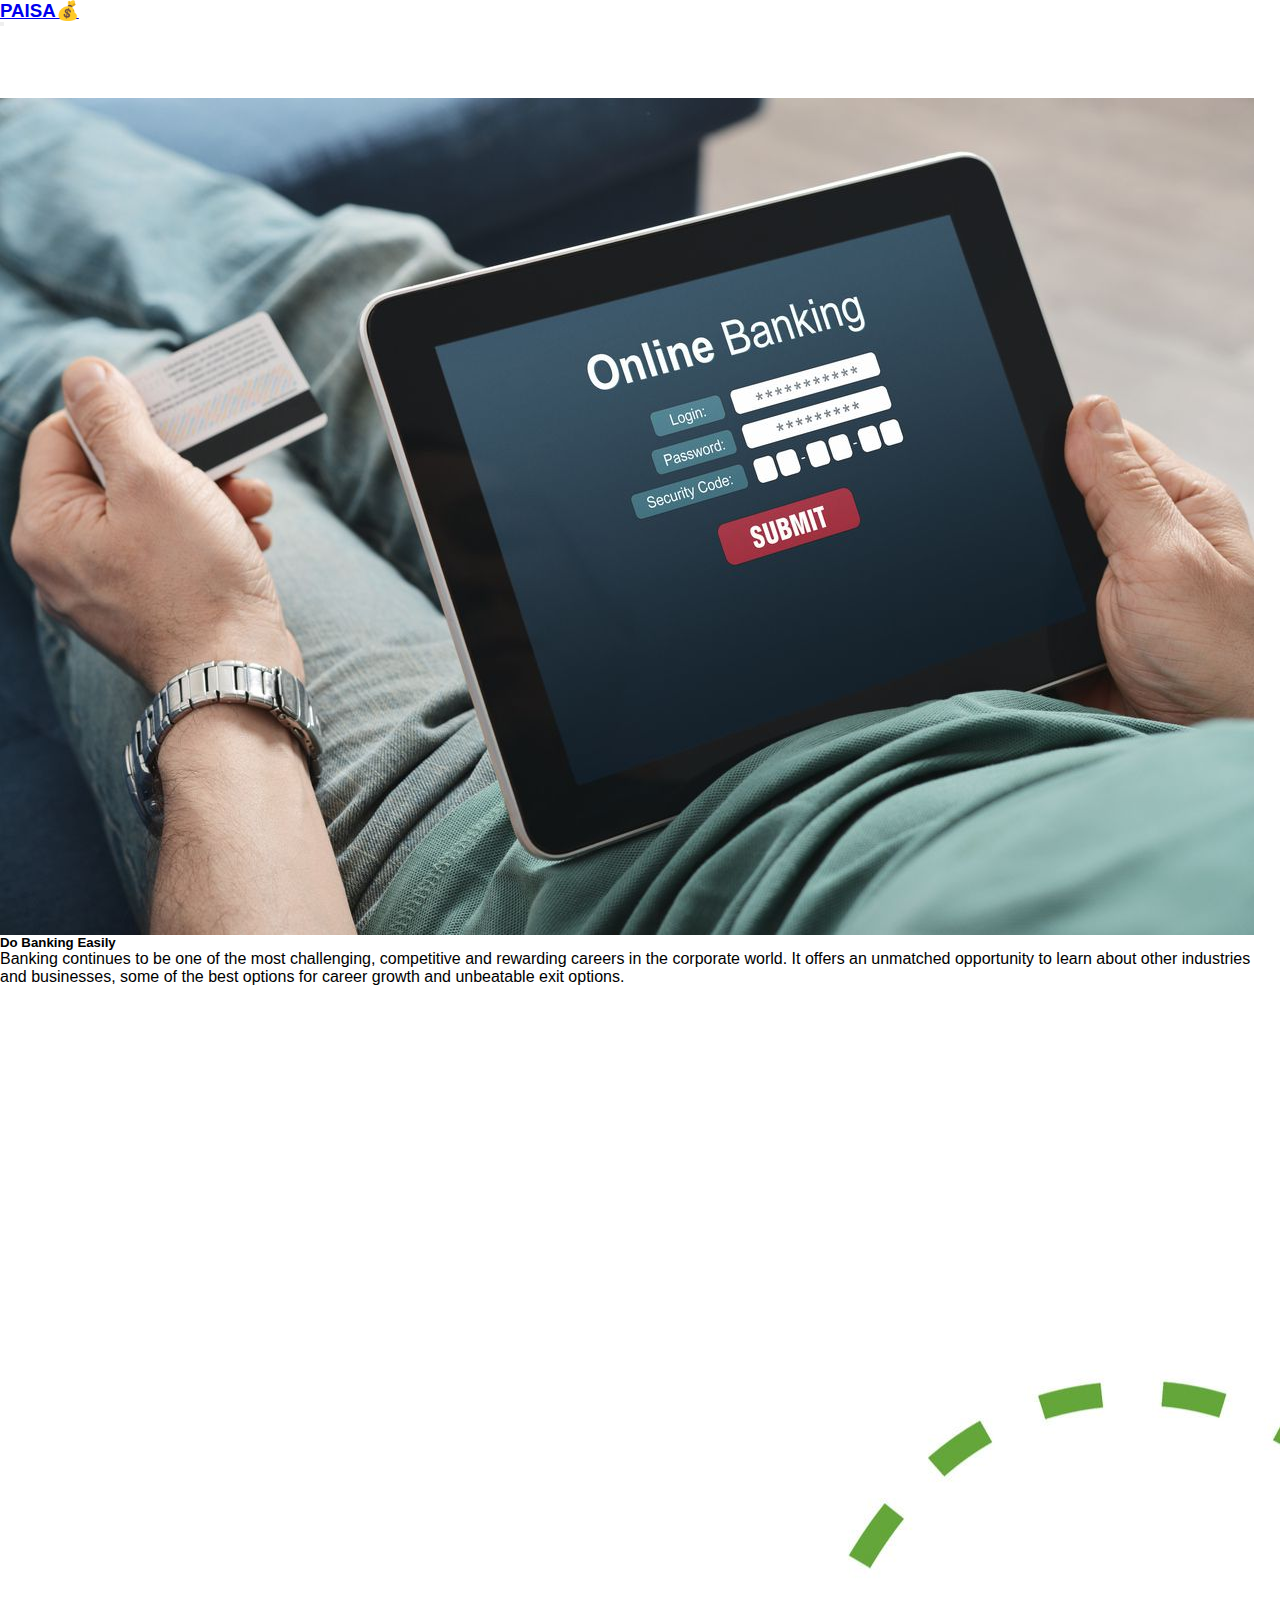
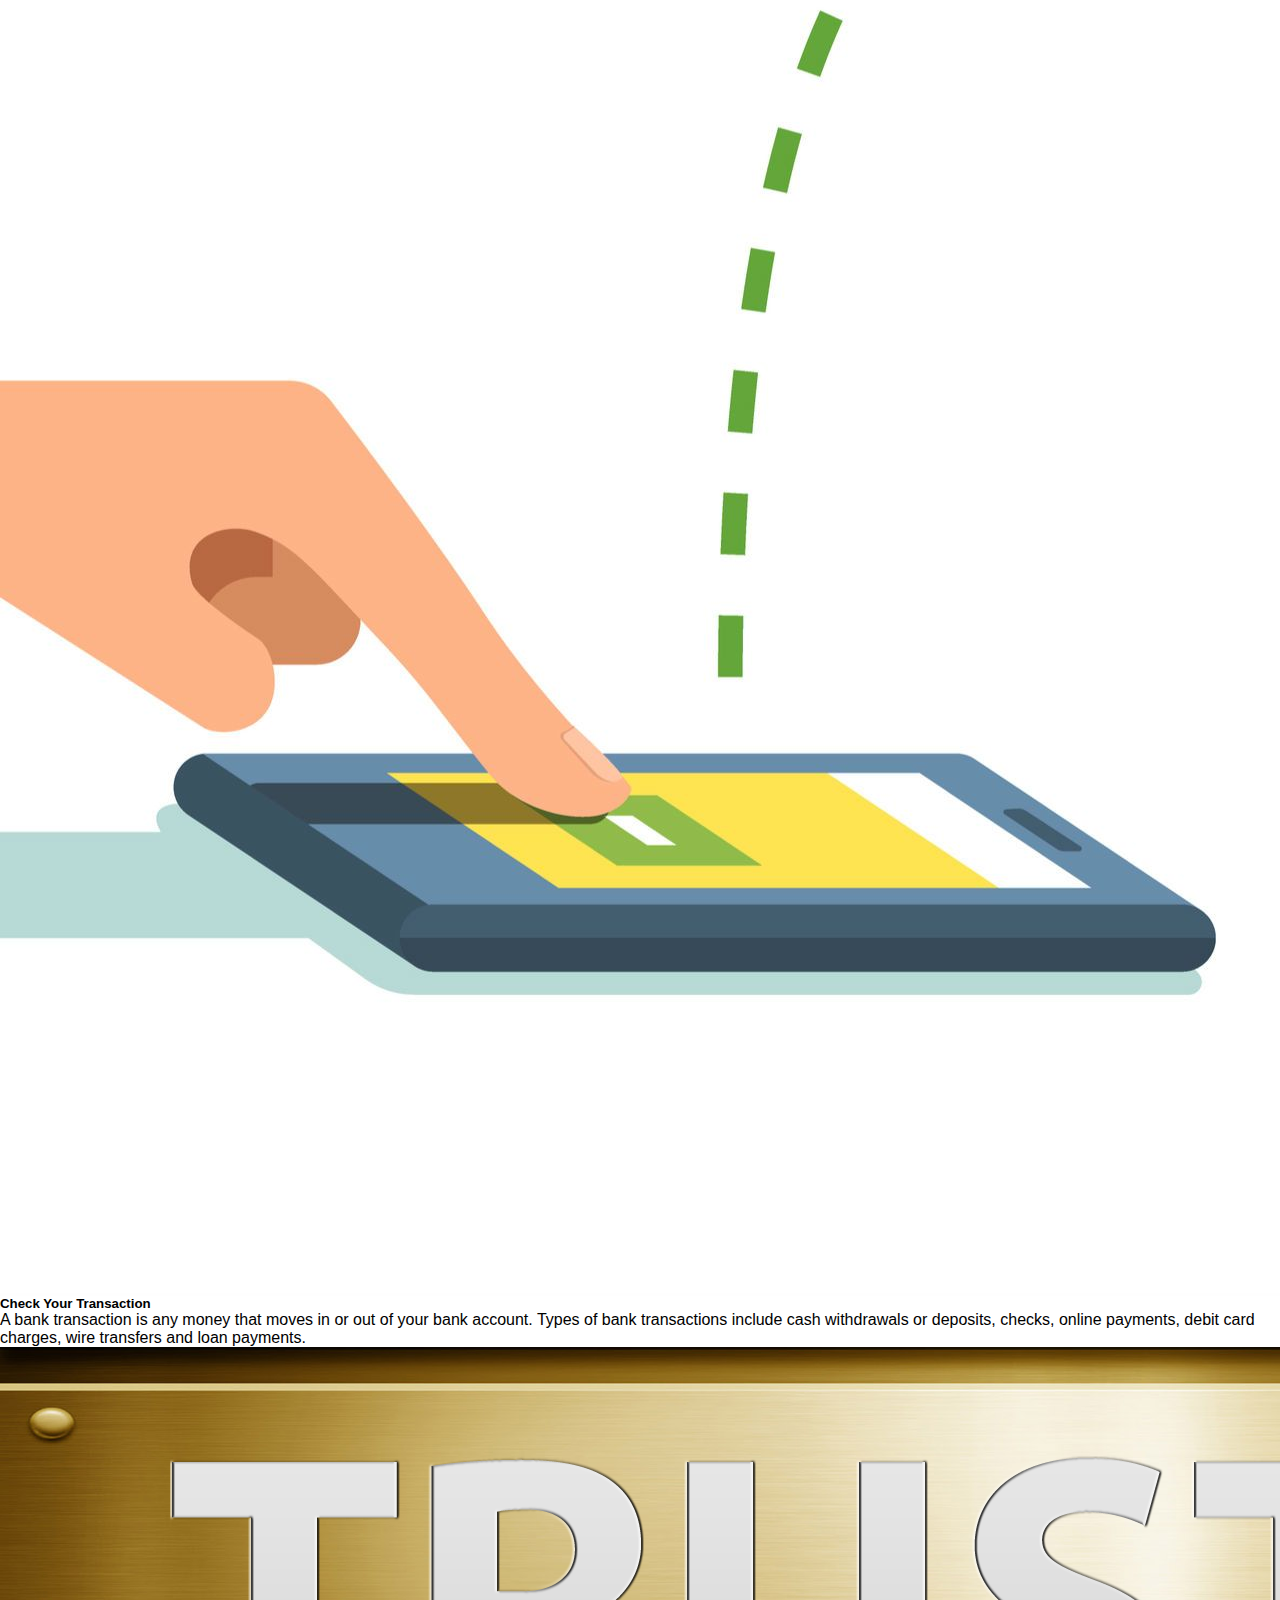
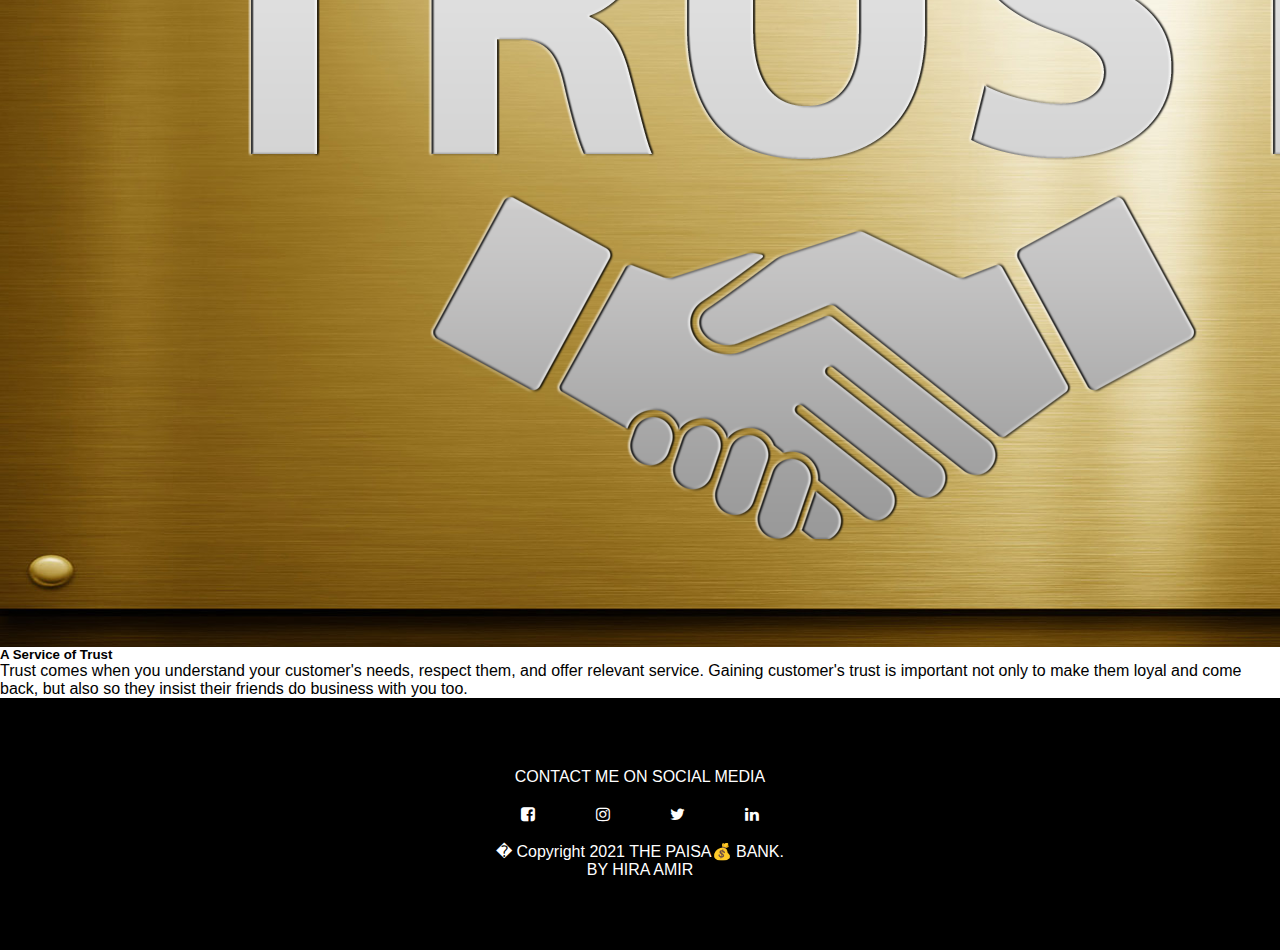
<file: bank.html>
<html>

<head>
  <title>Banking SYstem</title>
  <link rel="stylesheet" href="style.css">
  <!-- CSS -->
  <link rel="stylesheet" href="https://cdn.jsdelivr.net/npm/bootstrap@4.5.3/dist/css/bootstrap.min.css"
    integrity="sha384-TX8t27EcRE3e/ihU7zmQxVncDAy5uIKz4rEkgIXeMed4M0jlfIDPvg6uqKI2xXr2" crossorigin="anonymous">
  <script src="https://code.jquery.com/jquery-3.5.1.slim.min.js"
    integrity="sha384-DfXdz2htPH0lsSSs5nCTpuj/zy4C+OGpamoFVy38MVBnE+IbbVYUew+OrCXaRkfj"
    crossorigin="anonymous"></script>
  <script src="https://cdn.jsdelivr.net/npm/bootstrap@4.5.3/dist/js/bootstrap.bundle.min.js"
    integrity="sha384-ho+j7jyWK8fNQe+A12Hb8AhRq26LrZ/JpcUGGOn+Y7RsweNrtN/tE3MoK7ZeZDyx"
    crossorigin="anonymous"></script>


</head>

<body>
  <nav class="navbar navbar-expand-lg navbar-dark bg-dark">
    <div class="container-fluid">
      <a class="navbar-brand" href="index.html">
        <h3>PAISA💰</h3>
      </a>
      <button class="navbar-toggler" type="button" data-bs-toggle="collapse" data-bs-target="#navbarSupportedContent"
        aria-controls="navbarSupportedContent" aria-expanded="false" aria-label="Toggle navigation">
        <span class="navbar-toggler-icon"></span>
      </button>
      <div class="collapse navbar-collapse" id="navbarSupportedContent">
        <ul class="navbar-nav me-auto mb-2 mb-lg-0">
          <li class="nav-item">
            <a class="nav-link active" aria-current="page" href="index.html">HOME</a>
          </li>
          <li class="nav-item">
            <a class="nav-link " aria-current="page" href="customer.html">CUSTOMERS</a>
          </li>
          <li class="nav-item">
            <a class="nav-link " aria-current="page" href="customer.html">TRANSACTION HISTORY</a>
          </li>
          <li class="nav-item">
            <a class="nav-link " aria-current="page" href="bank.html">ABOUT</a>
          </li>

        </ul>
      </div>
    </div>
  </nav>
  <!----------------------------------------->
  <div class=" my-3">
    <div class="card-group">
      <div class="card">
        <img src="online banking.jpg" class="card-img-top" alt="...">
        <div class="card-body">
          <h5 class="card-title">Do Banking Easily</h5>
          <p class="card-text">
            Banking continues to be one of the most challenging, competitive and rewarding careers in the corporate
            world. It offers an unmatched opportunity to learn about other industries and businesses, some of the best
            options for career growth and unbeatable exit options.</p>

        </div>
      </div>
      <div class="card">
        <img src="money transfer.jpg" class="card-img-top" alt="...">
        <div class="card-body">
          <h5 class="card-title">Check Your Transaction</h5>
          <p class="card-text">A bank transaction is any money that moves in or out of your bank account. Types of bank
            transactions include cash withdrawals or deposits, checks, online payments, debit card charges, wire
            transfers and loan payments.</p>

        </div>
      </div>
      <div class="card">
        <img src="trust.png" card-img-top" alt="...">
        <div class="card-body">
          <h5 class="card-title">A Service of Trust</h5>
          <p class="card-text">Trust comes when you understand your customer's needs, respect them, and offer relevant
            service. Gaining customer's trust is important not only to make them loyal and come back, but also so they
            insist their friends do business with you too.</p>

        </div>
      </div>
    </div>
  </div>



  <!---Action -->
  <footer id="footer" class="coloured-section">
    <p>CONTACT ME ON SOCIAL MEDIA</p>
    <link rel="stylesheet" href="https://cdnjs.cloudflare.com/ajax/libs/font-awesome/4.7.0/css/font-awesome.min.css">
    <i class="social-icon fa fa-facebook-square" aria-hidden></i>
    <i class="social-icon fa fa-instagram" aria-hidden="true"></i>
    <i class="social-icon fa fa-twitter" aria-hidden="true"></i>
    <i class="social-icon fa fa-linkedin" aria-hidden="true"></i>
    <p>� Copyright 2021 THE PAISA💰 BANK.</p>
    <p>BY HIRA AMIR</p>
  </footer>
</body>

</html>
</file>
<file: style.css>
*{
	margin:0;
	padding:0;
}
body
{
	font-family:'Oxygen',sans-serif;
}
#nav-bar
{
	background-color:#0c0113;
	background-repeat: no-repeat; 
	position:static;
	top:0;
	z-index:10;
	float: right;
}
.nav-link:hover{
    background-color:gray;
}
.nav-link {
	font-family:'Oxygen',sans-serif;

	
}
.navbar
{
	
    padding: 0 !important;
}
navbar-brand img
{
	height:40px;
	padding-left:20px;
}
.navbar-nav li
{
	padding: 0 10px;
}
.navbar-nav li a
{
color:#fff !important;
font-weight:600;
float:right;
text-align:left;
}
.fa-bars
{
	color:#fff;
	font-size:30p !important;
}
.navbar-toggler
{
	outline:none !important;
}
/*---banner section--*/
#main
{
	text-align: center;
	font-weight: bold ;

background-color:black;
color:#fff;
padding-top:3%;	
}
.container h1 {
	font-family: 'Arvo', serif;
}
.container img{ 
	padding-bottom: 10px;
}

/*---service section---*/
#features1
{
	text-align:center;
	font-family:'Oxygen',sans-serif;
	
}
 #features
 {
     text-align: center;
	 font-family:'Oxygen',sans-serif;
	 padding: 18% 15%; background-image:url("main2.jpg");
	 background-repeat: no-repeat; 
	 background-size: 1400px 650px;
	 background-position: center;
	
 }
 .features1 h3
{
	text-shadow: royalblue;
	padding:5px;
	margin-top:25px;
	text-transform:uppercase;
	font-family:'Oxygen',sans-serif;
}
#features1 p{
	font-family: 'Montserrat', sans-serif;
	text-align:center;
	text-shadow: royalblue;
	font-weight: bold;
}

.features h3
{
	padding:5px;
	margin-top:25px;
	text-transform:uppercase;
	font-family:'Oxygen',sans-serif;
}
.title::before
{
	font-family: 'Arvo', serif;
	content:'';
	background:#dfdfe7;
	height:5px;
	width:600px;
	margin-left:auto;
	margin-right:auto;
	display:block;
	transform:translatey(63px);
}
.title::after
{
	font-family: 'Arvo', serif;
	content:'';
	background:#e9e9ee;
	height:10px;
	width:50px;
	margin-left:auto;
	margin-right:auto;
    margin-bottom:40px;
	transform:translatey(8px);
}
#features .btn-primary
{
	box-shadow:none;
	padding:10px 25px;
	border:none;
	align-content: center;
	background-image:linear-gradient(to right,#a517ba,#5f1782)
}
/* Action*/
  #action{
    background-color:#0a0b3b;
    padding: 7.5% 15%;
    text-align: center;
	font-family: 'Arvo', serif;
    line-height: 1.5;
    color: #fff;
  }
  .main{
    font-size: 3rem;
    line-height: 1.5;
    padding: 10px 0px;
  }
.fa {
  padding: 20px;
  font-size: 30px;
  width: 30px;
  text-align: center;
  text-decoration: none;
  border-radius: 50%;
}

/* footer */
#footer{
	font-family:'Oxygen',sans-serif;
	background-color:black;
    color:#fff;
    padding: 5.5% 25%;
    text-align: center;
}
</file>
